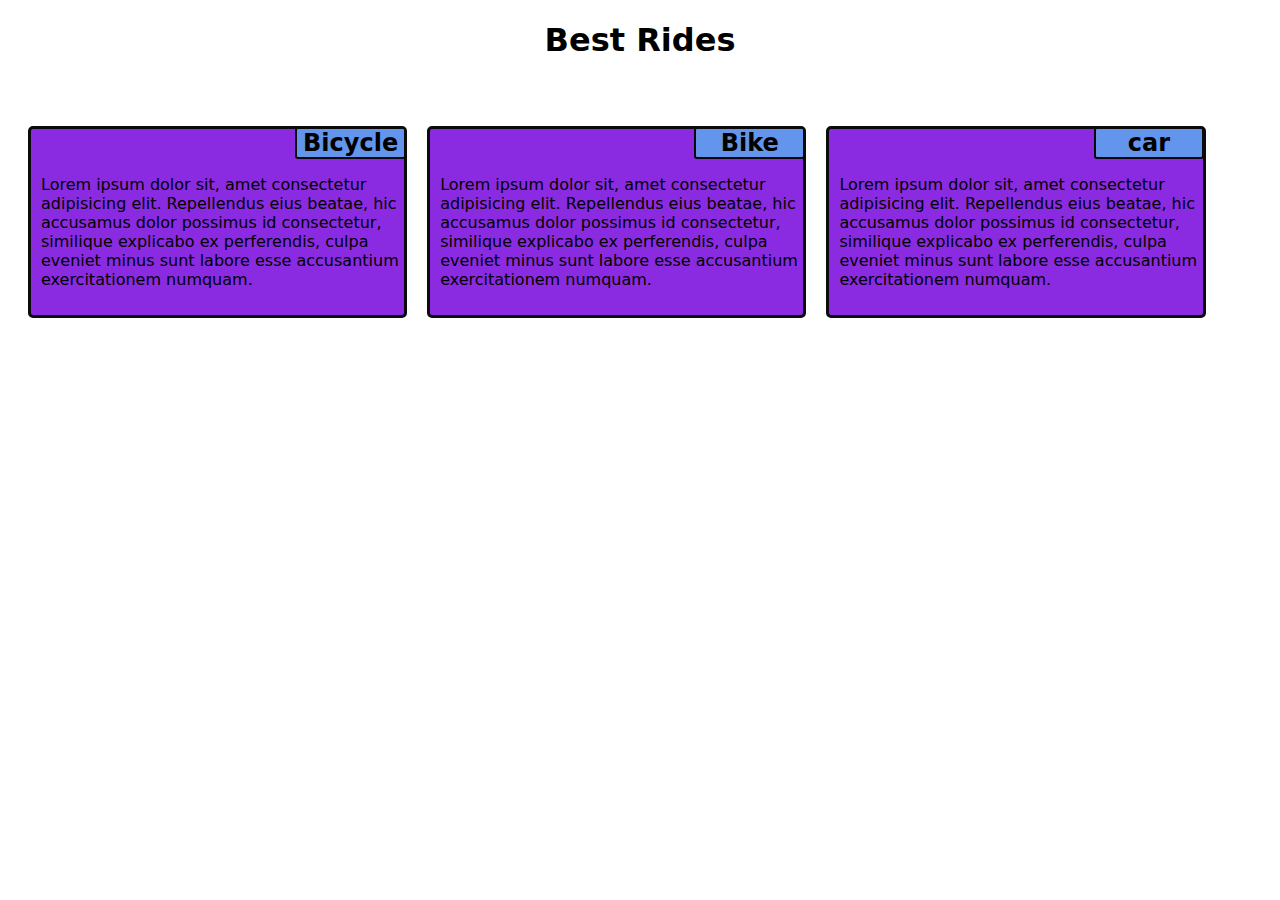
<file: Module2-Solution/index.html>
<!DOCTYPE html>
<html lang="en">
<head>
    <meta charset="UTF-8">
    <meta http-equiv="X-UA-Compatible" content="IE=edge">
    <meta name="viewport" content="width=device-width, initial-scale=1.0">
    <title>Module2 Solution</title>
    <link rel="stylesheet" href="Style.css">
</head>
<body>
    
    <h1>Best Rides</h1>
<div>
<section id="bicycle">
    <h2 id="heading">Bicycle</h2>
    <p>Lorem ipsum dolor sit, amet consectetur adipisicing elit. Repellendus eius beatae, hic accusamus dolor possimus id consectetur, similique explicabo ex perferendis, culpa eveniet minus sunt labore esse accusantium exercitationem numquam.</p>

</section>
<section id="bike">
    <h2 id="heading">Bike</h2>
    <p>Lorem ipsum dolor sit, amet consectetur adipisicing elit. Repellendus eius beatae, hic accusamus dolor possimus id consectetur, similique explicabo ex perferendis, culpa eveniet minus sunt labore esse accusantium exercitationem numquam.</p>

</section>
<section id="car">
    <h2 id="heading">car</h2>
    <p>Lorem ipsum dolor sit, amet consectetur adipisicing elit. Repellendus eius beatae, hic accusamus dolor possimus id consectetur, similique explicabo ex perferendis, culpa eveniet minus sunt labore esse accusantium exercitationem numquam.</p>

</section>
</div>
</body>
</html>
</file>
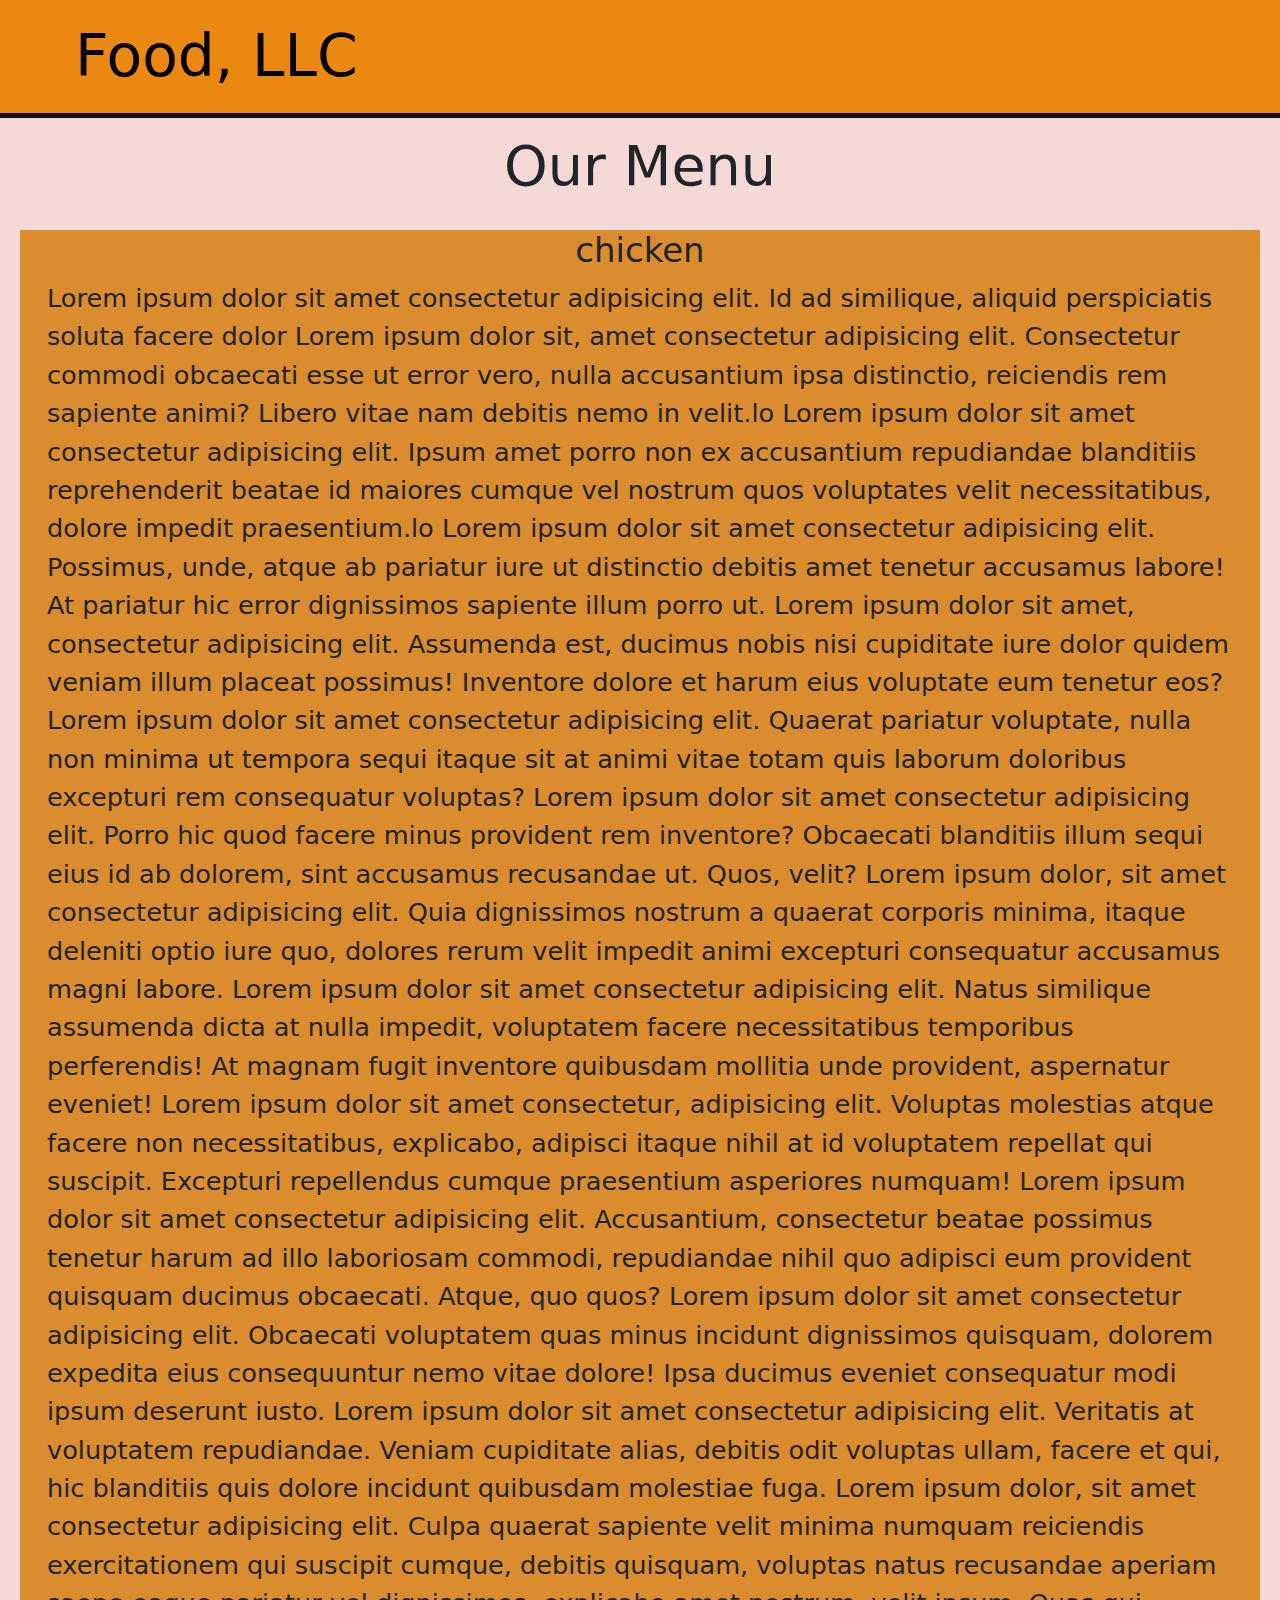
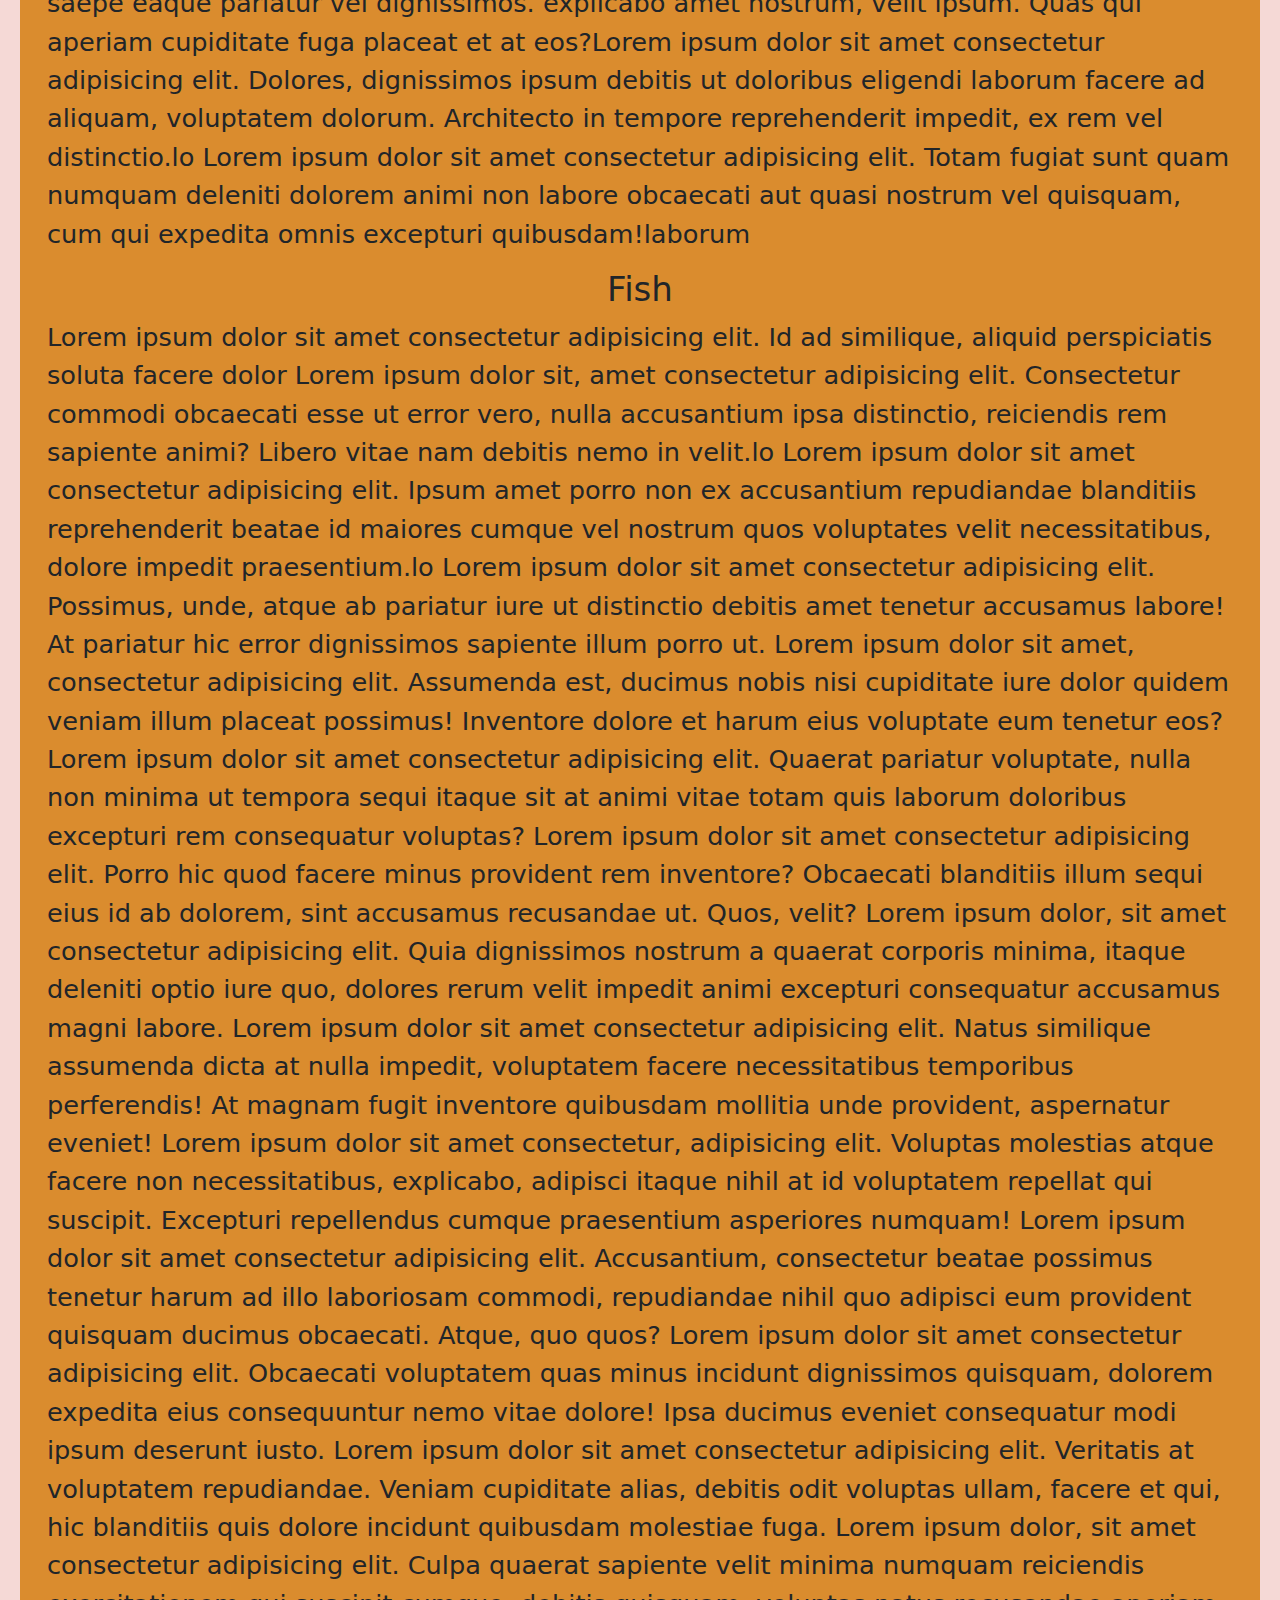
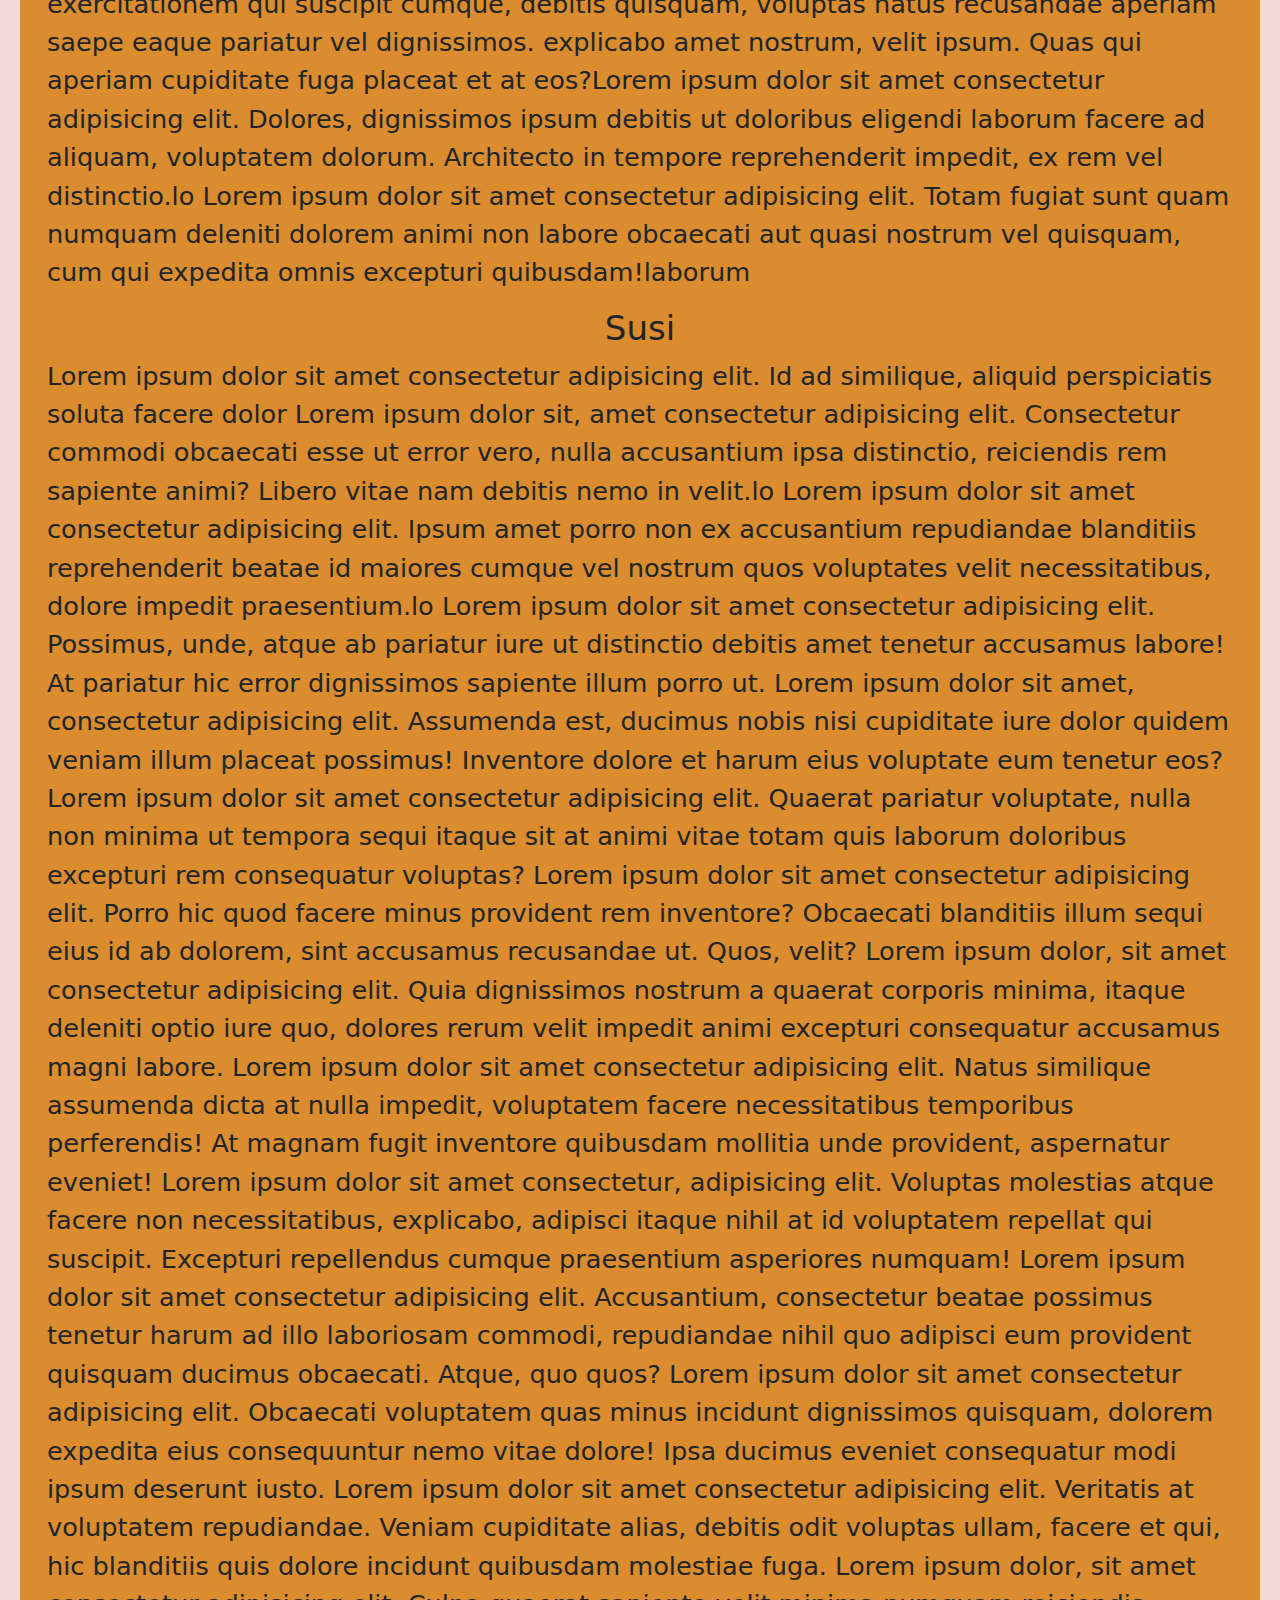
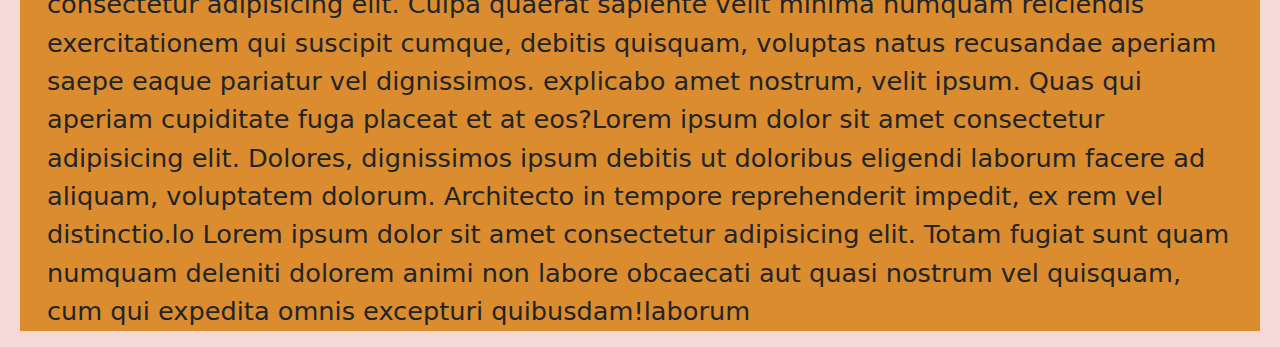
<file: Module3-Solution/index.html>
<!DOCTYPE html>
<html lang="en">
<head>
    <meta charset="UTF-8">
    <meta name="viewport" content="width=device-width, initial-scale=1.0">
    <title>Module-3 solution</title>
    <link rel="stylesheet" href="css/bootstrap.min.css">
    <link rel="stylesheet" href="css/style.css">
    <script src="https://ajax.googleapis.com/ajax/libs/jquery/3.5.1/jquery.min.js"></script>
  <script src="https://cdnjs.cloudflare.com/ajax/libs/popper.js/1.16.0/umd/popper.min.js"></script>
  <script src="https://maxcdn.bootstrapcdn.com/bootstrap/4.5.2/js/bootstrap.min.js"></script>
</head>
<body>
  <!--Navbar starts here-->
  <nav class="navbar">
     <a class="navbar-brand" href="index.html">Food, LLC</a>
     <button class="navbar-toggler d-block d-sm-none" type="button" data-toggle="collapse" data-target="#navbarSupportedContent" aria-controls="navbarSupportedContent" aria-expanded="false" aria-label="Toggle navigation">
      <span class="navbar-toggler-icon"></span>
    </button>
    <div class="collapse navbar-collapse" id="navbarSupportedContent">
      <ul class="navbar-nav mr-auto">
        <li class="nav-item active">
          <a class="nav-link" href="#chicken">chicken </span></a>
        </li>
        <li class="nav-item active">
          <a class="nav-link" href="#Fish">Fish </span></a>
        </li>
        <li class="nav-item active">
          <a class="nav-link" href="#Susi">Susi </span></a>
        </li>
        
      </ul>
      </div>
  </nav>
   

  <!--Navbar ends here-->
<!--CONTENT starts here -->
<h1 class="text-center">Our Menu</h1>
<Section class="container-fluid"> <h2 id="chicken">chicken</h2>
  <p>Lorem ipsum dolor sit amet consectetur adipisicing elit. Id ad similique, aliquid perspiciatis soluta facere dolor Lorem ipsum dolor sit, amet consectetur adipisicing elit. Consectetur commodi obcaecati esse ut error vero, nulla accusantium ipsa distinctio, reiciendis rem sapiente animi? Libero vitae nam debitis nemo in velit.lo Lorem ipsum dolor sit amet consectetur adipisicing elit. Ipsum amet porro non ex accusantium repudiandae blanditiis reprehenderit beatae id maiores cumque vel nostrum quos voluptates velit necessitatibus, dolore impedit praesentium.lo Lorem ipsum dolor sit amet consectetur adipisicing elit. Possimus, unde, atque ab pariatur iure ut distinctio debitis amet tenetur accusamus labore! At pariatur hic error dignissimos sapiente illum porro ut. Lorem ipsum dolor sit amet, consectetur adipisicing elit. Assumenda est, ducimus nobis nisi cupiditate iure dolor quidem veniam illum placeat possimus! Inventore dolore et harum eius voluptate eum tenetur eos? Lorem ipsum dolor sit amet consectetur adipisicing elit. Quaerat pariatur voluptate, nulla non minima ut tempora sequi itaque sit at animi vitae totam quis laborum doloribus excepturi rem consequatur voluptas? Lorem ipsum dolor sit amet consectetur adipisicing elit. Porro hic quod facere minus provident rem inventore? Obcaecati blanditiis illum sequi eius id ab dolorem, sint accusamus recusandae ut. Quos, velit? Lorem ipsum dolor, sit amet consectetur adipisicing elit. Quia dignissimos nostrum a quaerat corporis minima, itaque deleniti optio iure quo, dolores rerum velit impedit animi excepturi consequatur accusamus magni labore. Lorem ipsum dolor sit amet consectetur adipisicing elit. Natus similique assumenda dicta at nulla impedit, voluptatem facere necessitatibus temporibus perferendis! At magnam fugit inventore quibusdam mollitia unde provident, aspernatur eveniet! Lorem ipsum dolor sit amet consectetur, adipisicing elit. Voluptas molestias atque facere non necessitatibus, explicabo, adipisci itaque nihil at id voluptatem repellat qui suscipit. Excepturi repellendus cumque praesentium asperiores numquam! Lorem ipsum dolor sit amet consectetur adipisicing elit. Accusantium, consectetur beatae possimus tenetur harum ad illo laboriosam commodi, repudiandae nihil quo adipisci eum provident quisquam ducimus obcaecati. Atque, quo quos? Lorem ipsum dolor sit amet consectetur adipisicing elit. Obcaecati voluptatem quas minus incidunt dignissimos quisquam, dolorem expedita eius consequuntur nemo vitae dolore! Ipsa ducimus eveniet consequatur modi ipsum deserunt iusto. Lorem ipsum dolor sit amet consectetur adipisicing elit. Veritatis at voluptatem repudiandae. Veniam cupiditate alias, debitis odit voluptas ullam, facere et qui, hic blanditiis quis dolore incidunt quibusdam molestiae fuga. Lorem ipsum dolor, sit amet consectetur adipisicing elit. Culpa quaerat sapiente velit minima numquam reiciendis exercitationem qui suscipit cumque, debitis quisquam, voluptas natus recusandae aperiam saepe eaque pariatur vel dignissimos. explicabo amet nostrum, velit ipsum. Quas qui aperiam cupiditate fuga placeat et at eos?Lorem ipsum dolor sit amet consectetur adipisicing elit. Dolores, dignissimos ipsum debitis ut doloribus eligendi laborum facere ad aliquam, voluptatem dolorum. Architecto in tempore reprehenderit impedit, ex rem vel distinctio.lo Lorem ipsum dolor sit amet consectetur adipisicing elit. Totam fugiat sunt quam numquam deleniti dolorem animi non labore obcaecati aut quasi nostrum vel quisquam, cum qui expedita omnis excepturi quibusdam!laborum
  </p>
  
<h2 id="Fish">Fish</h2>
    <p>Lorem ipsum dolor sit amet consectetur adipisicing elit. Id ad similique, aliquid perspiciatis soluta facere dolor Lorem ipsum dolor sit, amet consectetur adipisicing elit. Consectetur commodi obcaecati esse ut error vero, nulla accusantium ipsa distinctio, reiciendis rem sapiente animi? Libero vitae nam debitis nemo in velit.lo Lorem ipsum dolor sit amet consectetur adipisicing elit. Ipsum amet porro non ex accusantium repudiandae blanditiis reprehenderit beatae id maiores cumque vel nostrum quos voluptates velit necessitatibus, dolore impedit praesentium.lo Lorem ipsum dolor sit amet consectetur adipisicing elit. Possimus, unde, atque ab pariatur iure ut distinctio debitis amet tenetur accusamus labore! At pariatur hic error dignissimos sapiente illum porro ut. Lorem ipsum dolor sit amet, consectetur adipisicing elit. Assumenda est, ducimus nobis nisi cupiditate iure dolor quidem veniam illum placeat possimus! Inventore dolore et harum eius voluptate eum tenetur eos? Lorem ipsum dolor sit amet consectetur adipisicing elit. Quaerat pariatur voluptate, nulla non minima ut tempora sequi itaque sit at animi vitae totam quis laborum doloribus excepturi rem consequatur voluptas? Lorem ipsum dolor sit amet consectetur adipisicing elit. Porro hic quod facere minus provident rem inventore? Obcaecati blanditiis illum sequi eius id ab dolorem, sint accusamus recusandae ut. Quos, velit? Lorem ipsum dolor, sit amet consectetur adipisicing elit. Quia dignissimos nostrum a quaerat corporis minima, itaque deleniti optio iure quo, dolores rerum velit impedit animi excepturi consequatur accusamus magni labore. Lorem ipsum dolor sit amet consectetur adipisicing elit. Natus similique assumenda dicta at nulla impedit, voluptatem facere necessitatibus temporibus perferendis! At magnam fugit inventore quibusdam mollitia unde provident, aspernatur eveniet! Lorem ipsum dolor sit amet consectetur, adipisicing elit. Voluptas molestias atque facere non necessitatibus, explicabo, adipisci itaque nihil at id voluptatem repellat qui suscipit. Excepturi repellendus cumque praesentium asperiores numquam! Lorem ipsum dolor sit amet consectetur adipisicing elit. Accusantium, consectetur beatae possimus tenetur harum ad illo laboriosam commodi, repudiandae nihil quo adipisci eum provident quisquam ducimus obcaecati. Atque, quo quos? Lorem ipsum dolor sit amet consectetur adipisicing elit. Obcaecati voluptatem quas minus incidunt dignissimos quisquam, dolorem expedita eius consequuntur nemo vitae dolore! Ipsa ducimus eveniet consequatur modi ipsum deserunt iusto. Lorem ipsum dolor sit amet consectetur adipisicing elit. Veritatis at voluptatem repudiandae. Veniam cupiditate alias, debitis odit voluptas ullam, facere et qui, hic blanditiis quis dolore incidunt quibusdam molestiae fuga. Lorem ipsum dolor, sit amet consectetur adipisicing elit. Culpa quaerat sapiente velit minima numquam reiciendis exercitationem qui suscipit cumque, debitis quisquam, voluptas natus recusandae aperiam saepe eaque pariatur vel dignissimos. explicabo amet nostrum, velit ipsum. Quas qui aperiam cupiditate fuga placeat et at eos?Lorem ipsum dolor sit amet consectetur adipisicing elit. Dolores, dignissimos ipsum debitis ut doloribus eligendi laborum facere ad aliquam, voluptatem dolorum. Architecto in tempore reprehenderit impedit, ex rem vel distinctio.lo Lorem ipsum dolor sit amet consectetur adipisicing elit. Totam fugiat sunt quam numquam deleniti dolorem animi non labore obcaecati aut quasi nostrum vel quisquam, cum qui expedita omnis excepturi quibusdam!laborum
    </p>
    
<h2 id="Susi">Susi</h2>
      <p>Lorem ipsum dolor sit amet consectetur adipisicing elit. Id ad similique, aliquid perspiciatis soluta facere dolor Lorem ipsum dolor sit, amet consectetur adipisicing elit. Consectetur commodi obcaecati esse ut error vero, nulla accusantium ipsa distinctio, reiciendis rem sapiente animi? Libero vitae nam debitis nemo in velit.lo Lorem ipsum dolor sit amet consectetur adipisicing elit. Ipsum amet porro non ex accusantium repudiandae blanditiis reprehenderit beatae id maiores cumque vel nostrum quos voluptates velit necessitatibus, dolore impedit praesentium.lo Lorem ipsum dolor sit amet consectetur adipisicing elit. Possimus, unde, atque ab pariatur iure ut distinctio debitis amet tenetur accusamus labore! At pariatur hic error dignissimos sapiente illum porro ut. Lorem ipsum dolor sit amet, consectetur adipisicing elit. Assumenda est, ducimus nobis nisi cupiditate iure dolor quidem veniam illum placeat possimus! Inventore dolore et harum eius voluptate eum tenetur eos? Lorem ipsum dolor sit amet consectetur adipisicing elit. Quaerat pariatur voluptate, nulla non minima ut tempora sequi itaque sit at animi vitae totam quis laborum doloribus excepturi rem consequatur voluptas? Lorem ipsum dolor sit amet consectetur adipisicing elit. Porro hic quod facere minus provident rem inventore? Obcaecati blanditiis illum sequi eius id ab dolorem, sint accusamus recusandae ut. Quos, velit? Lorem ipsum dolor, sit amet consectetur adipisicing elit. Quia dignissimos nostrum a quaerat corporis minima, itaque deleniti optio iure quo, dolores rerum velit impedit animi excepturi consequatur accusamus magni labore. Lorem ipsum dolor sit amet consectetur adipisicing elit. Natus similique assumenda dicta at nulla impedit, voluptatem facere necessitatibus temporibus perferendis! At magnam fugit inventore quibusdam mollitia unde provident, aspernatur eveniet! Lorem ipsum dolor sit amet consectetur, adipisicing elit. Voluptas molestias atque facere non necessitatibus, explicabo, adipisci itaque nihil at id voluptatem repellat qui suscipit. Excepturi repellendus cumque praesentium asperiores numquam! Lorem ipsum dolor sit amet consectetur adipisicing elit. Accusantium, consectetur beatae possimus tenetur harum ad illo laboriosam commodi, repudiandae nihil quo adipisci eum provident quisquam ducimus obcaecati. Atque, quo quos? Lorem ipsum dolor sit amet consectetur adipisicing elit. Obcaecati voluptatem quas minus incidunt dignissimos quisquam, dolorem expedita eius consequuntur nemo vitae dolore! Ipsa ducimus eveniet consequatur modi ipsum deserunt iusto. Lorem ipsum dolor sit amet consectetur adipisicing elit. Veritatis at voluptatem repudiandae. Veniam cupiditate alias, debitis odit voluptas ullam, facere et qui, hic blanditiis quis dolore incidunt quibusdam molestiae fuga. Lorem ipsum dolor, sit amet consectetur adipisicing elit. Culpa quaerat sapiente velit minima numquam reiciendis exercitationem qui suscipit cumque, debitis quisquam, voluptas natus recusandae aperiam saepe eaque pariatur vel dignissimos. explicabo amet nostrum, velit ipsum. Quas qui aperiam cupiditate fuga placeat et at eos?Lorem ipsum dolor sit amet consectetur adipisicing elit. Dolores, dignissimos ipsum debitis ut doloribus eligendi laborum facere ad aliquam, voluptatem dolorum. Architecto in tempore reprehenderit impedit, ex rem vel distinctio.lo Lorem ipsum dolor sit amet consectetur adipisicing elit. Totam fugiat sunt quam numquam deleniti dolorem animi non labore obcaecati aut quasi nostrum vel quisquam, cum qui expedita omnis excepturi quibusdam!laborum
      </p>
</Section>

</body>
</html>
</file>
<file: Module2-Solution/Style.css>
h1 {
text-align: center;
padding-bottom: 40px;
font-family: system-ui, -apple-system, BlinkMacSystemFont, 'Segoe UI', Roboto, Oxygen, Ubuntu, Cantarell, 'Open Sans', 'Helvetica Neue', sans-serif;

}
*{
   box-sizing: border-box;
}
#bicycle{
   position: relative;
   float: left;
   width: 30%;
   height: fit-content;
   border: rgb(11, 11, 11) 3px solid;
   border-radius: 5px;  
   margin: 5px 0px 20px 20px;
   padding: 0px 0px 10px 10px ;
   background-color: blueviolet;
   font-family: system-ui, -apple-system, BlinkMacSystemFont, 'Segoe UI', Roboto, Oxygen, Ubuntu, Cantarell, 'Open Sans', 'Helvetica Neue', sans-serif;

 
}

#bike{
   position: relative;
   float: left;
   width: 30%;
   height: fit-content;
   border: rgb(11, 11, 11) 3px solid;
   border-radius: 5px;
   margin: 5px 0px 20px 20px;
   padding: 0px 0px 10px 10px ;
   background-color: blueviolet;
   font-family: system-ui, -apple-system, BlinkMacSystemFont, 'Segoe UI', Roboto, Oxygen, Ubuntu, Cantarell, 'Open Sans', 'Helvetica Neue', sans-serif;

}
#car{   
   position: relative;
    float: left;
    width: 30%;
    height: fit-content;
    border: rgb(11, 11, 11) 3px solid;
    border-radius: 5px;
    margin: 5px 0px 20px 20px;
    padding: 0px 0px 10px 10px ;
    background-color: blueviolet;
    font-family: system-ui, -apple-system, BlinkMacSystemFont, 'Segoe UI', Roboto, Oxygen, Ubuntu, Cantarell, 'Open Sans', 'Helvetica Neue', sans-serif;


}
#heading{
   margin: -0.5% -0.5% 0% 70%;
   text-align: center;
   background-color: cornflowerblue;
   border: rgb(11, 11, 11) 2px solid;
   border-radius: 3px;
   font-family: system-ui, -apple-system, BlinkMacSystemFont, 'Segoe UI', Roboto, Oxygen, Ubuntu, Cantarell, 'Open Sans', 'Helvetica Neue', sans-serif;

}

@media (min-width: 992px) {
   #bicycle{
      width: 30%;
   }
   #bike{
      width: 30%;
   }
   #car{
      width: 30%;
   }
}
@media (min-width: 768px) and (max-width: 991px){
   #bicycle{
      width: 45%;
   }
   #bike{
      width: 45%;
   }
   #car{
      width: 92%;
   }
}

@media (max-width: 767px){
   #bicycle{
      width: 90%;
   }
   #bike{
      width: 90%;
   }
   #car{
      width: 90%;
   }
}
</file>
<file: Module3-Solution/css/style.css>
body{
    background-color: rgb(245, 217, 214);
}
.navbar{
    box-sizing: border-box;
    background-color: rgb(235, 136, 15);
    border-bottom: 5px solid rgb(19, 17, 17);
}
.navbar-brand{
    font-size: calc(1.325rem + 2.9vw);
    text-align:left ;
    margin-left: 75px;
    font-weight: 500;
}
.navbar-toggler{
    background-color: rgb(245, 217, 214);
    margin-right: 20px;
   
    
}
.navbar-toggler-icon{
    height: 1.5em;
    width: 1.4em;
}
.nav-link{

    text-align: center;
    font-size: xx-large;
    background-color: rgb(245, 217, 214);
    border-bottom: 3px solid black;
}
.text-center{
    font-size: calc(1.156rem + 2.9vw);
    font-weight: 500;
    margin-top: 15px;
    margin-bottom: 30px;
}
.container-fluid{
    width: auto;
    background-color: rgb(218, 140, 46);
    margin-left: 20px;
    margin-right: 20px;
}
#chicken{
    text-align: center;
    font-size:calc(1.325rem + 1vw);
}
#Fish{
    text-align: center;
    font-size:calc(1.325rem + 1vw);
}
#Susi{
    text-align: center;
    font-size:calc(1.325rem + 1vw);
}
p{
    padding-left: 15px;
    padding-right: 15px;
    font-size: calc(1rem + 0.75vw);
}
</file>
